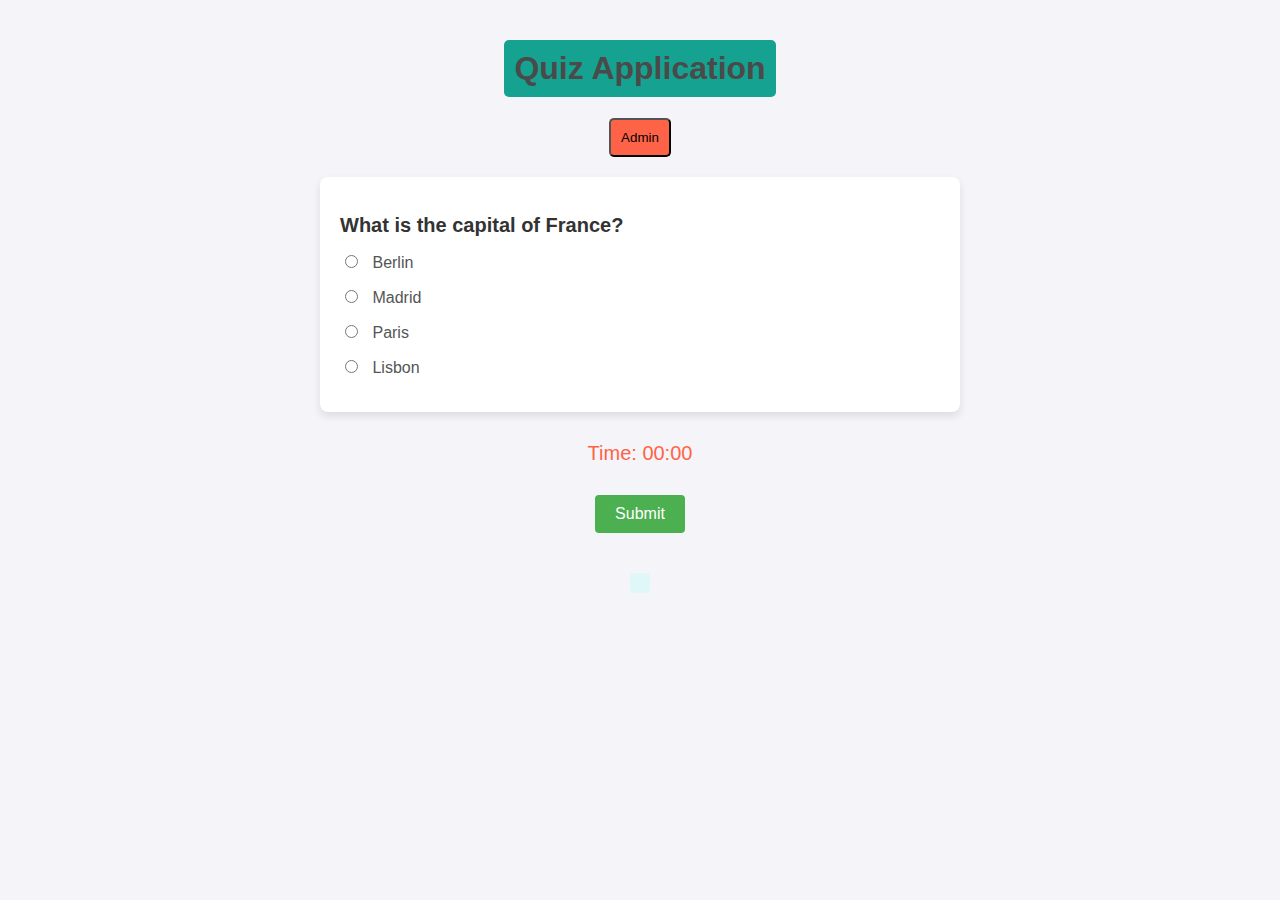
<file: index.html>
<!DOCTYPE html>
<html lang="en">
  <head>
    <meta charset="UTF-8" />
    <meta name="viewport" content="width=device-width, initial-scale=1.0" />
    <title>Quiz Application</title>
    <link rel="stylesheet" href="styles.css" />
  </head>
  <body>
    <h1>Quiz Application</h1>
    <a href="admin.html"><button class="admin">Admin</button></a>
    <div id="quiz-container"></div>
    <div id="timer">Time: <span id="time">00:00</span></div>
    <button id="submit">Submit</button>

    <div id="result"></div>
    <script src="script.js"></script>
  </body>
</html>
</file>
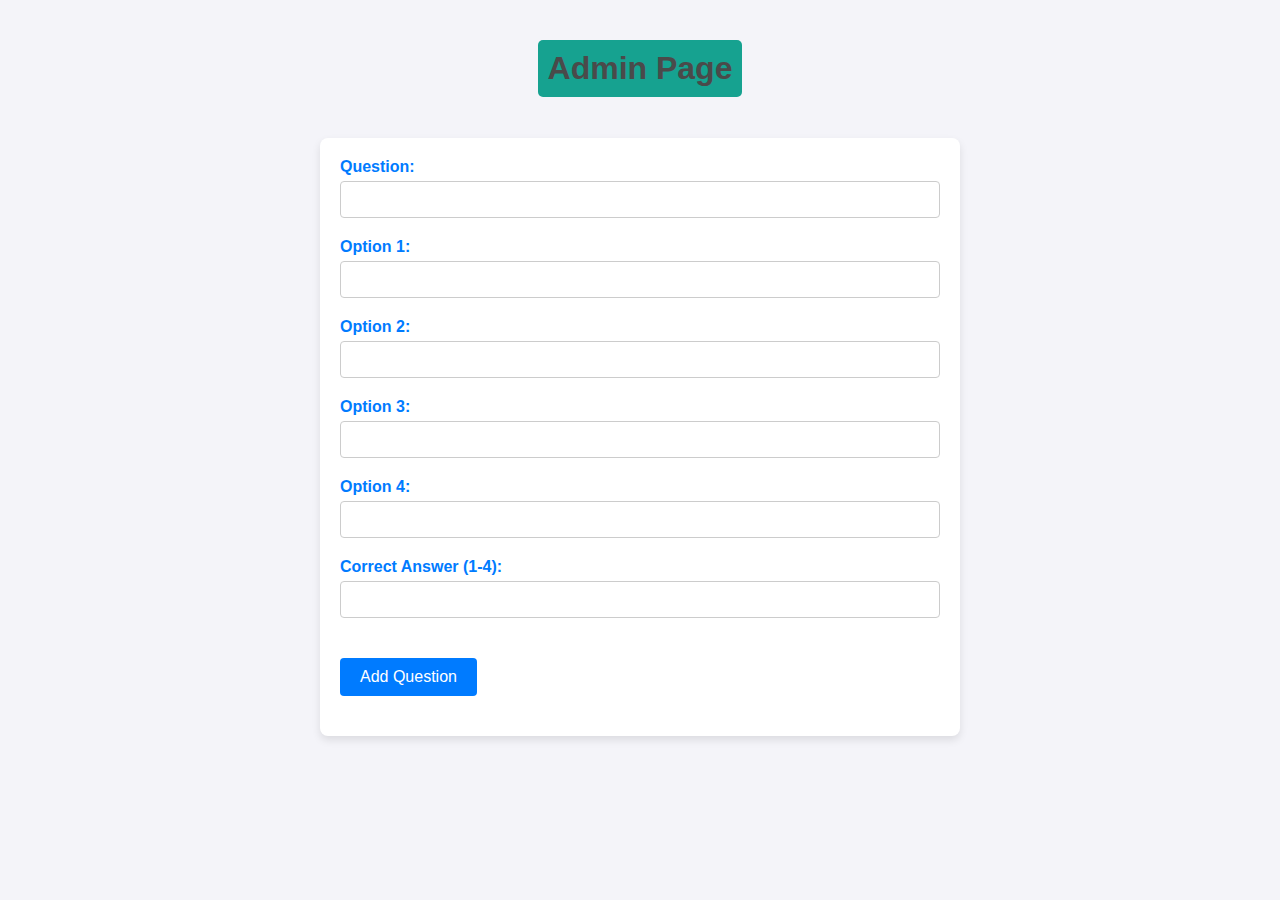
<file: admin.html>
<!DOCTYPE html>
<html lang="en">
  <head>
    <meta charset="UTF-8" />
    <meta name="viewport" content="width=device-width, initial-scale=1.0" />
    <title>Admin Page</title>
    <link rel="stylesheet" href="styles.css" />
  </head>
  <body>
    <h1>Admin Page</h1>
    <form id="question-form">
      <label for="question">Question:</label>
      <input type="text" id="question" name="question" required />
      <label for="option1">Option 1:</label>
      <input type="text" id="option1" name="option1" required />
      <label for="option2">Option 2:</label>
      <input type="text" id="option2" name="option2" required />
      <label for="option3">Option 3:</label>
      <input type="text" id="option3" name="option3" required />
      <label for="option4">Option 4:</label>
      <input type="text" id="option4" name="option4" required />
      <label for="correct">Correct Answer (1-4):</label>
      <input
        type="number"
        id="correct"
        name="correct"
        min="1"
        max="4"
        required />
      <button type="submit">Add Question</button>
    </form>
    <script src="admin.js"></script>
  </body>
</html>
</file>
<file: styles.css>
body {
  font-family: "Helvetica Neue", Arial, sans-serif;
  background-color: #f4f4f9;
  color: #333;
  margin: 0;
  padding: 0;
  display: flex;
  flex-direction: column;
  align-items: center;
  justify-content: center;
  margin: 20px;
}

h1 {
  text-align: center;
  color: #4a4a4a;
  margin-top: 20px;
  background-color: #16a290;
  padding: 10px;
  border-radius: 5px;
}
.admin {
  background-color: #ff6347;
  padding: 10px;
  border-radius: 5px;
}

#quiz-container,
form {
  background: #ffffff;
  border-radius: 8px;
  box-shadow: 0 4px 8px rgba(0, 0, 0, 0.1);
  padding: 20px;
  width: 90%;
  max-width: 600px;
  margin: 20px auto;
}

#quiz-container div {
  margin: 15px 0;
}

#quiz-container h2 {
  font-size: 1.25em;
  margin-bottom: 10px;
  color: #333;
}

#quiz-container input[type="radio"] {
  margin-right: 10px;
}

label {
  font-size: 1em;
  color: #555;
}

#timer {
  font-size: 20px;
  margin: 10px 0;
  color: #ff6347;
}

#submit {
  background-color: #4caf50;
  color: white;
  border: none;
  padding: 10px 20px;
  text-align: center;
  text-decoration: none;
  display: inline-block;
  font-size: 16px;
  margin: 20px 0;
  cursor: pointer;
  border-radius: 4px;
  transition: background-color 0.3s ease;
}

#submit:hover {
  background-color: #45a049;
}

#result {
  font-size: 20px;
  margin-top: 20px;
  color: #333;
  padding: 10px;
  background-color: #e0f7fa;
  border-radius: 4px;
  text-align: center;
}

form label {
  margin-top: 10px;
  font-weight: bold;
  color: #007bff;
}

form input[type="text"],
form input[type="number"] {
  padding: 10px;
  margin: 5px 0 20px;
  border: 1px solid #ccc;
  border-radius: 4px;
  width: calc(100% - 22px); /* Adjust width to account for padding */
}

form button {
  background-color: #007bff;
  color: white;
  border: none;
  padding: 10px 20px;
  text-align: center;
  text-decoration: none;
  display: inline-block;
  font-size: 16px;
  margin: 20px 0;
  cursor: pointer;
  border-radius: 4px;
  transition: background-color 0.3s ease;
}

form button:hover {
  background-color: #0056b3;
}

@media (max-width: 600px) {
  h1 {
    font-size: 1.5em;
  }

  #quiz-container,
  form {
    padding: 15px;
    margin: 10px auto;
  }

  #quiz-container h2 {
    font-size: 1.1em;
  }

  form label {
    font-size: 0.9em;
  }

  form button,
  #submit {
    font-size: 14px;
    padding: 8px 16px;
  }
}
</file>
